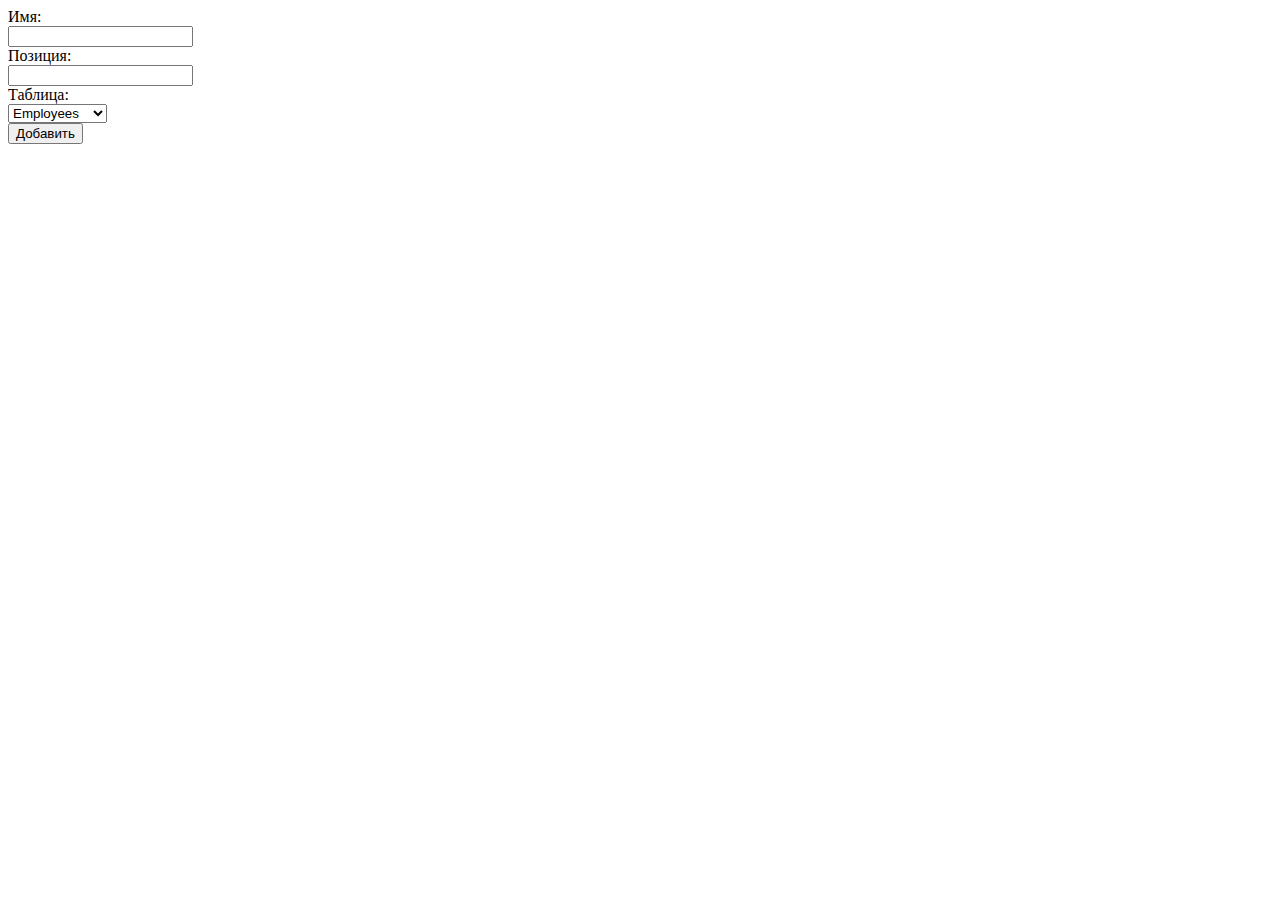
<file: BD/index.html>
<!DOCTYPE html>
<html lang="ru">

<head>
    <meta charset="UTF-8">
    <title>Форма добавления сотрудника</title>
</head>

<body>
    <form action="script.php" method="post">
        <label for="name">Имя:</label><br>
        <input type="text" id="name" name="name" required><br>
        <label for="position">Позиция:</label><br>
        <input type="text" id="position" name="position" required><br>
        <label for="table">Таблица:</label><br>
        <select id="table" name="table">
            <option value="employees">Employees</option>
            <option value="employees">Departments</option>
        </select><br>
        <input type="submit" value="Добавить">
    </form>
</body>
<script src="script.js"></script>

</html>
</file>
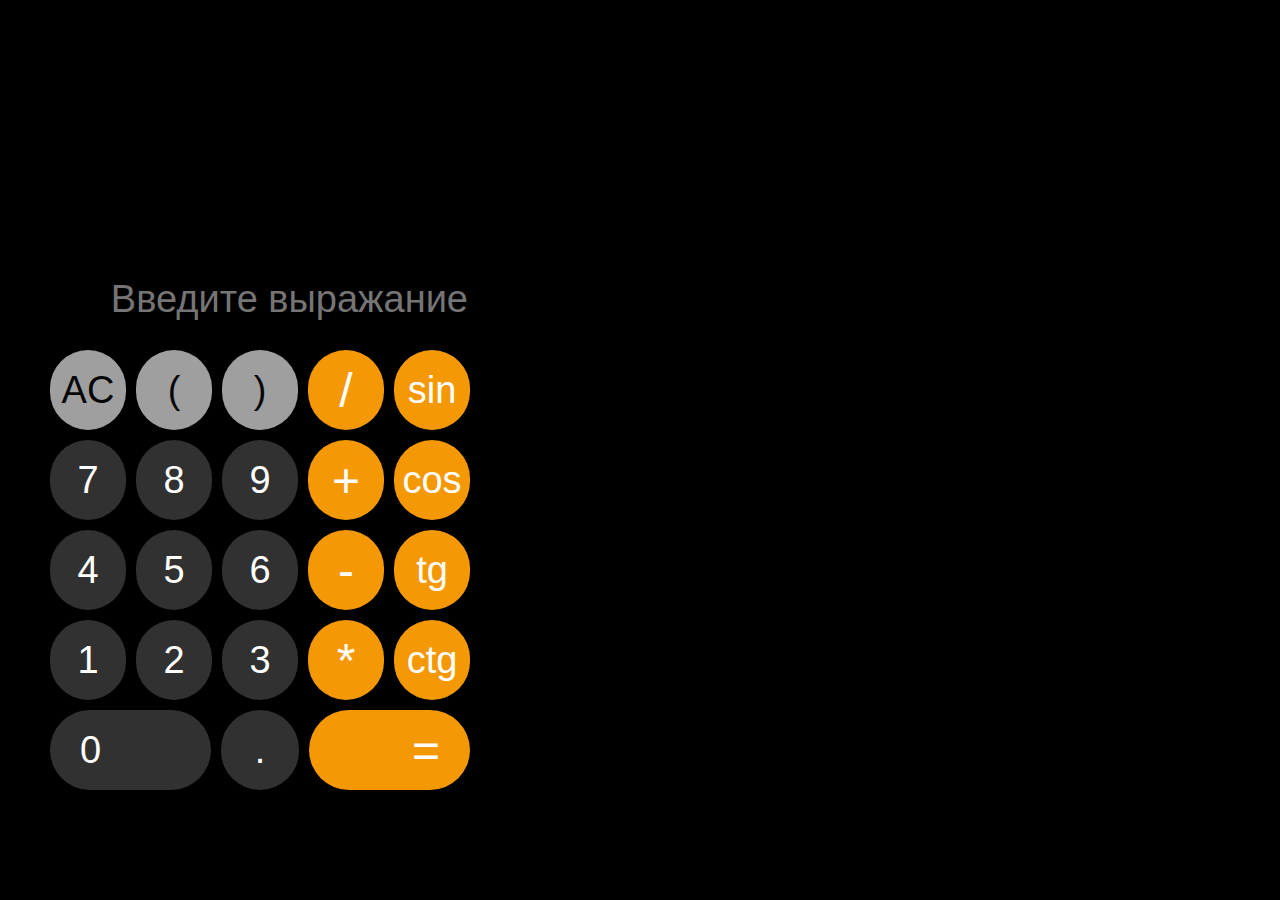
<file: calculator/index.html>
<!doctype html>
<html class="no-js" lang="">

<head>
    <meta charset="utf-8">
    <meta name="viewport" content="width=device-width, initial-scale=1">
    <title>Calculator</title>
    <link rel="stylesheet" href="css/style.css">
    <meta name="description" content="">
    <script  src="https://code.jquery.com/jquery-3.6.3.js"  integrity="sha256-nQLuAZGRRcILA+6dMBOvcRh5Pe310sBpanc6+QBmyVM="  crossorigin="anonymous"></script>
</head>

<body>
<div class="wrapper">
    <div class="header">
        <input type="text" id="inputField" readonly placeholder="Введите выражание">
    </div>
    <div class="calc">
        <div class="button-wrapper">
            <button onclick="clearInput()" class="button-result">AC</button>
            <button onclick="appendToCalc('(')" class="button-result">(</button>
            <button onclick="appendToCalc(')')" class="button-result">)</button>
            <button onclick="setOperator('/')" class="button-operators" id="div">/</button>
            <button onclick="setOperator('sin')" class="button-operators button-geometric">sin</button>
        </div>
        <div class="button-wrapper">
            <button onclick="appendToCalc('7')" class="button-number">7</button>
            <button onclick="appendToCalc('8')" class="button-number">8</button>
            <button onclick="appendToCalc('9')" class="button-number">9</button>
            <button onclick="setOperator('+')" class="button-operators" id="plus">+</button>
            <button onclick="setOperator('cos')" class="button-operators button-geometric">cos</button>
        </div>
        <div class="button-wrapper">
            <button onclick="appendToCalc('4')" class="button-number">4</button>
            <button onclick="appendToCalc('5')" class="button-number">5</button>
            <button onclick="appendToCalc('6')" class="button-number">6</button>
            <button onclick="setOperator('-')" class="button-operators" id="minus">-</button>
            <button onclick="setOperator('tg')" class="button-operators button-geometric">tg</button>
        </div>
        <div class="button-wrapper">
            <button onclick="appendToCalc('1')" class="button-number">1</button>
            <button onclick="appendToCalc('2')" class="button-number">2</button>
            <button onclick="appendToCalc('3')" class="button-number">3</button>
            <button onclick="setOperator('*')" class="button-operators" id="multiply">*</button>
            <button onclick="setOperator('ctg')" class="button-operators button-geometric">ctg</button>
        </div>
        <div class="button-wrapper">
            <button onclick="appendToCalc('0')" class="button-number button-zero">0</button>
            <button onclick="appendToCalc('.')" class="button-number">.</button>
            <button onclick="calculate()" class="button-operators button-zero button-res">=</button>
        </div>
    </div>
    <div id="out"></div>
    <script src="js/app.js"></script>
</div>
</body>

</html>
</file>
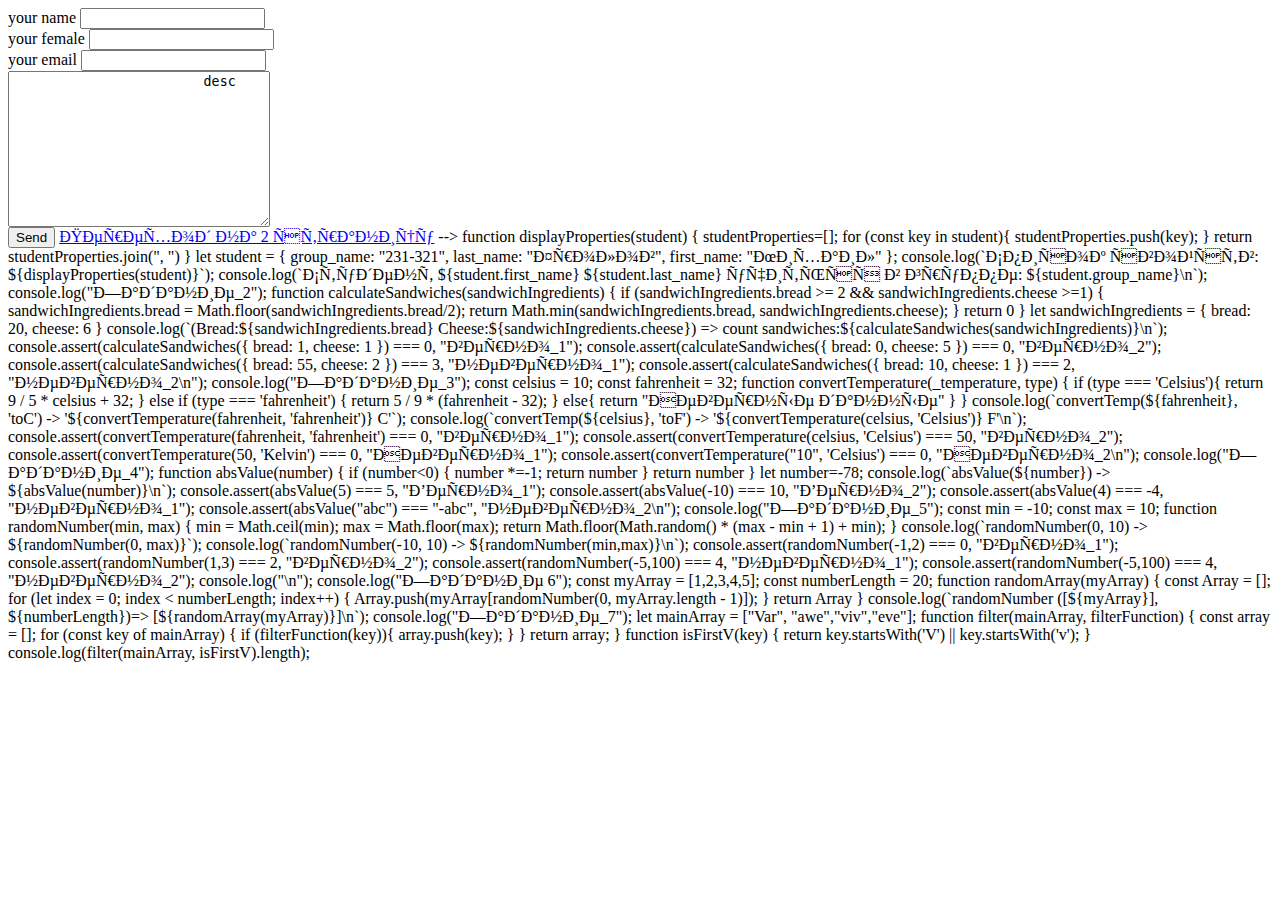
<file: lab 4.1/index.html>
<!-- <!DOCTYPE html>
<html lang="en">

<head>
    <meta charset="UTF-8">
    <meta name="viewport" content="width=device-width, initial-scale=1.0">
    <title>Lab 4.1</title>
</head>

<body>
    <header>
        <h1>Feedback</h1>
    </header>

    <main>
        <div class="container">
            <form action="https://httpbin.org/post" method="post">
                <!-- <input type="hidden" name="method" value="delete"> -->
                <div class="mb-3">
                    <label for="name">your name</label>
                    <input type="text" name="name" id="name"> <!--  name - то как в HTTP, id - то как в HTML  -->
                </div>
                <div class="mb-3">
                    <label for="female">your female</label>
                    <input type="text" name="female" id="female">
                </div>
                <div class="mb-3">
                    <label for="email">your email</label>
                    <input type="text" name="email" id="email">
                </div>
                <div class="mb-3">
                    <textarea name="desc" id="desc" cols="30" rows="10">
                        desc
                    </textarea>
                </div>
                <button type="submit">Send</button>
            </form>
            <a href="back.php">Переход на 2 страницу</a>
        </div>
    </main>


</body>

</html>
 -->

function displayProperties(student) {
studentProperties=[];
for (const key in student){
studentProperties.push(key);
}
return studentProperties.join(", ")
}
let student = {
group_name: "231-321",
last_name: "Фролов",
first_name: "Михаил"
};
console.log(`Список свойств: ${displayProperties(student)}`);
console.log(`Студент ${student.first_name} ${student.last_name} учиться в группе: ${student.group_name}\n`);


console.log("Задание_2");
function calculateSandwiches(sandwichIngredients) {
if (sandwichIngredients.bread >= 2 && sandwichIngredients.cheese >=1) {
sandwichIngredients.bread = Math.floor(sandwichIngredients.bread/2);
return Math.min(sandwichIngredients.bread, sandwichIngredients.cheese);
}
return 0
}
let sandwichIngredients = {
bread: 20,
cheese: 6
}
console.log(`(Bread:${sandwichIngredients.bread} Cheese:${sandwichIngredients.cheese}) => count
sandwiches:${calculateSandwiches(sandwichIngredients)}\n`);

console.assert(calculateSandwiches({ bread: 1, cheese: 1 }) === 0, "верно_1");
console.assert(calculateSandwiches({ bread: 0, cheese: 5 }) === 0, "верно_2");
console.assert(calculateSandwiches({ bread: 55, cheese: 2 }) === 3, "неверно_1");
console.assert(calculateSandwiches({ bread: 10, cheese: 1 }) === 2, "неверно_2\n");


console.log("Задание_3");
const celsius = 10;
const fahrenheit = 32;
function convertTemperature(_temperature, type) {
if (type === 'Celsius'){
return 9 / 5 * celsius + 32;
}
else if (type === 'fahrenheit') {
return 5 / 9 * (fahrenheit - 32);
}
else{
return "Неверные данные"
}
}
console.log(`convertTemp(${fahrenheit}, 'toC') -> '${convertTemperature(fahrenheit, 'fahrenheit')} C'`);
console.log(`convertTemp(${celsius}, 'toF') -> '${convertTemperature(celsius, 'Celsius')} F'\n`);

console.assert(convertTemperature(fahrenheit, 'fahrenheit') === 0, "верно_1");
console.assert(convertTemperature(celsius, 'Celsius') === 50, "верно_2");
console.assert(convertTemperature(50, 'Kelvin') === 0, "Неверно_1");
console.assert(convertTemperature("10", 'Celsius') === 0, "Неверно_2\n");


console.log("Задание_4");
function absValue(number) {
if (number<0) { number *=-1; return number } return number } let number=-78; console.log(`absValue(${number}) ->
    ${absValue(number)}\n`);

    console.assert(absValue(5) === 5, "Верно_1");
    console.assert(absValue(-10) === 10, "Верно_2");
    console.assert(absValue(4) === -4, "неверно_1");
    console.assert(absValue("abc") === "-abc", "неверно_2\n");


    console.log("Задание_5");
    const min = -10;
    const max = 10;
    function randomNumber(min, max) {
    min = Math.ceil(min);
    max = Math.floor(max);
    return Math.floor(Math.random() * (max - min + 1) + min);
    }
    console.log(`randomNumber(0, 10) -> ${randomNumber(0, max)}`);
    console.log(`randomNumber(-10, 10) -> ${randomNumber(min,max)}\n`);

    console.assert(randomNumber(-1,2) === 0, "верно_1");
    console.assert(randomNumber(1,3) === 2, "верно_2");
    console.assert(randomNumber(-5,100) === 4, "неверно_1");
    console.assert(randomNumber(-5,100) === 4, "неверно_2");
    console.log("\n");


    console.log("Задание 6");
    const myArray = [1,2,3,4,5];
    const numberLength = 20;
    function randomArray(myArray) {
    const Array = [];
    for (let index = 0; index < numberLength; index++) { Array.push(myArray[randomNumber(0, myArray.length - 1)]); }
        return Array } console.log(`randomNumber ([${myArray}], ${numberLength})=> [${randomArray(myArray)}]\n`);


        console.log("Задание_7");
        let mainArray = ["Var", "awe","viv","eve"];
        function filter(mainArray, filterFunction) {
        const array = [];
        for (const key of mainArray) {
        if (filterFunction(key)){
        array.push(key);
        }
        }
        return array;
        }
        function isFirstV(key) {
        return key.startsWith('V') || key.startsWith('v');
        }
        console.log(filter(mainArray, isFirstV).length);
</file>
<file: calculator/css/style.css>
body {
  margin: 0;
  padding: 0;
  background: black;
}

.wrapper {
  display: flex;
  flex-direction: column;
  background: black;
  width: 420px;
  margin-left: 50px;
}

.header {
  height: 350px;
  width: 100%;
  display: flex;
  align-items: end;
}

.header input {
  color: white;
  background: black;
  width: 100%;
  height: 100px;
  outline: none;
  border: none;
  text-align: end;
  font-size: 38px;
}

.button-number {
  background: #313131;
  color: white;
  outline: none;
  border: 0;
  height: 80px;
  width: 80px;
  border-radius: 100px;
  font-size: 38px;
}

button {
  cursor: pointer;
}

.button-operators {
  background: #f49806;
  color: white;
  outline: none;
  border: 0;
  height: 80px;
  width: 80px;
  border-radius: 100px;
  font-size: 48px;
}

.button-result {
  background: #9f9f9f;
  color: #060606;
  outline: none;
  border: 0;
  height: 80px;
  width: 80px;
  border-radius: 100px;
  font-size: 38px;
}

.button-zero {
  width: 164px;
  text-align: start;
  padding-left: 30px;
}

.button-res {
  text-align: end;
  padding-left: 0;
  padding-right: 30px;
}

.button-geometric {
  font-size: 38px;
}

.button-wrapper {
  display: flex;
  gap: 10px;
  margin-bottom: 10px;
}
</file>
